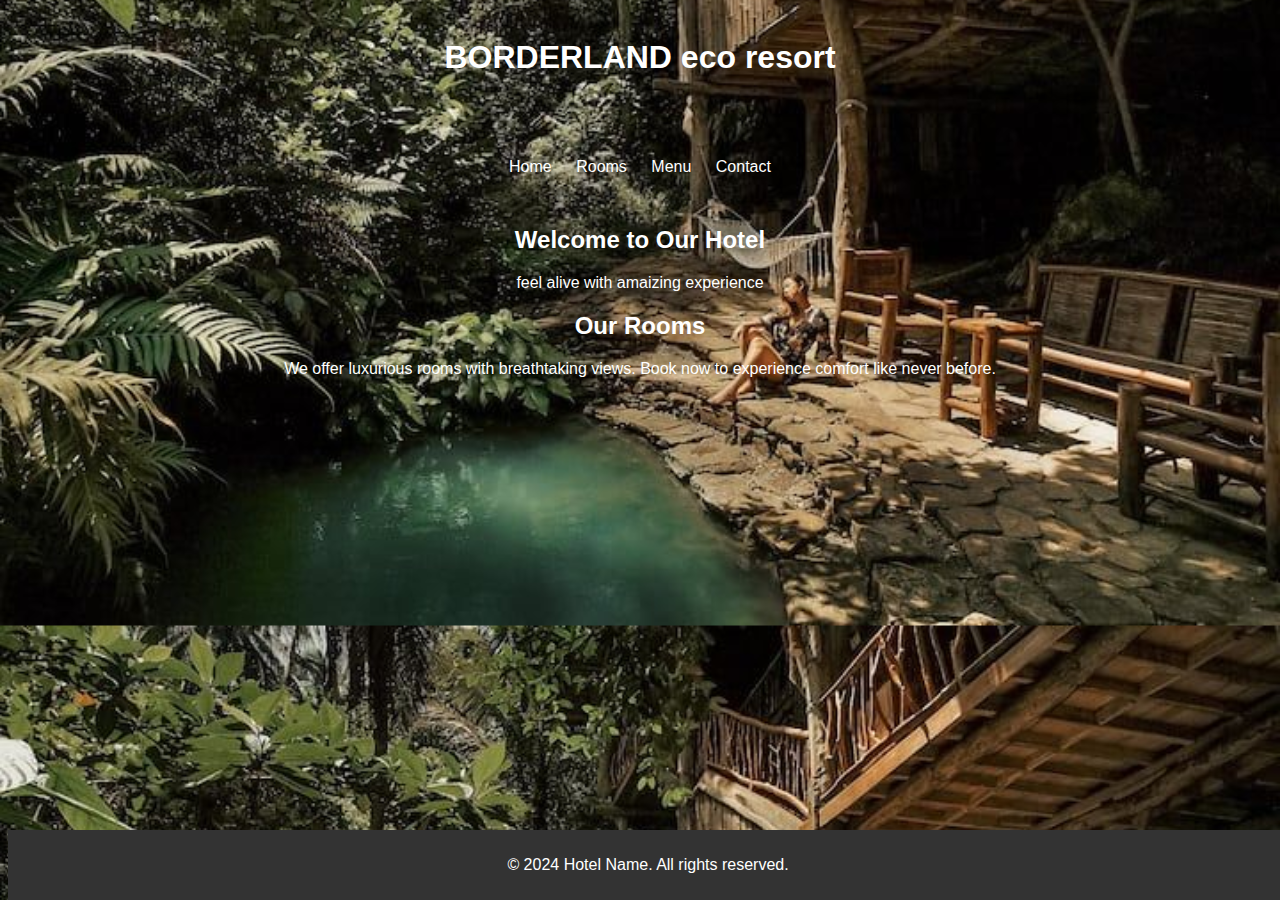
<file: index.html>
<!DOCTYPE html>
<html> 
<head>
    <meta charset="UTF-8">
    <meta name="viewport" content="width=device-width, initial-scale=1.0">
    <title>BORDERLAND</title>
    <style>
     body {
            font-family: sans-serif;
            color:#fff;
            
            background-image: url('bla.jpg') ;
            background-position: center;
            background-size: cover;
            fill-opacity: ('100px');
            
           
        }
        header {
            
            color: #fff;
            padding: 10px 0;
            text-align: center;
        }
        nav {
            
            padding: 10px;
            text-align: center;
            margin: 40px;

        }
        nav a {
            color: #fff;
            text-decoration: none;
            margin: 0 10px;
        }
        nav a:hover {
            color: #f90;
        }
        .container {
            width: 80%;
            margin: 20px auto;
            text-align: center;
        }
        .hotel-img {
            width: 100%;
            max-width: 600px;
            margin-bottom: 20px;
        }
        .info {
            margin-bottom: 20px;
        }
        footer {
            background-color: #333;
            color: #fff;
            padding: 10px 0;
            text-align: center;
            position: fixed;
            bottom: 0;
            width: 100%;
        
        }
        
    </style>

</head>
<body>
    
    <header>
        <h1>BORDERLAND eco resort</h1>
    </header>
    <nav>
        <a href="#">Home</a>
        <a href="reservation.html">Rooms</a>
        <a href="blamenu.html">Menu</a>
        <a href="#">Contact</a>
    </nav>
    <div class="container">
        
        <div class="info">
            <h2>Welcome to Our Hotel</h2>
            <p>feel alive with amaizing experience</p>
        </div>
        <div class="room-info">
            <h2>Our Rooms</h2>
            <p>We offer luxurious rooms with breathtaking views. Book now to experience comfort like never before.</p>
        </div>
    </div>
    <footer>
        <p>&copy; 2024 Hotel Name. All rights reserved.</p>
    </footer><div class="background"></div>
</body>
</html>
</file>
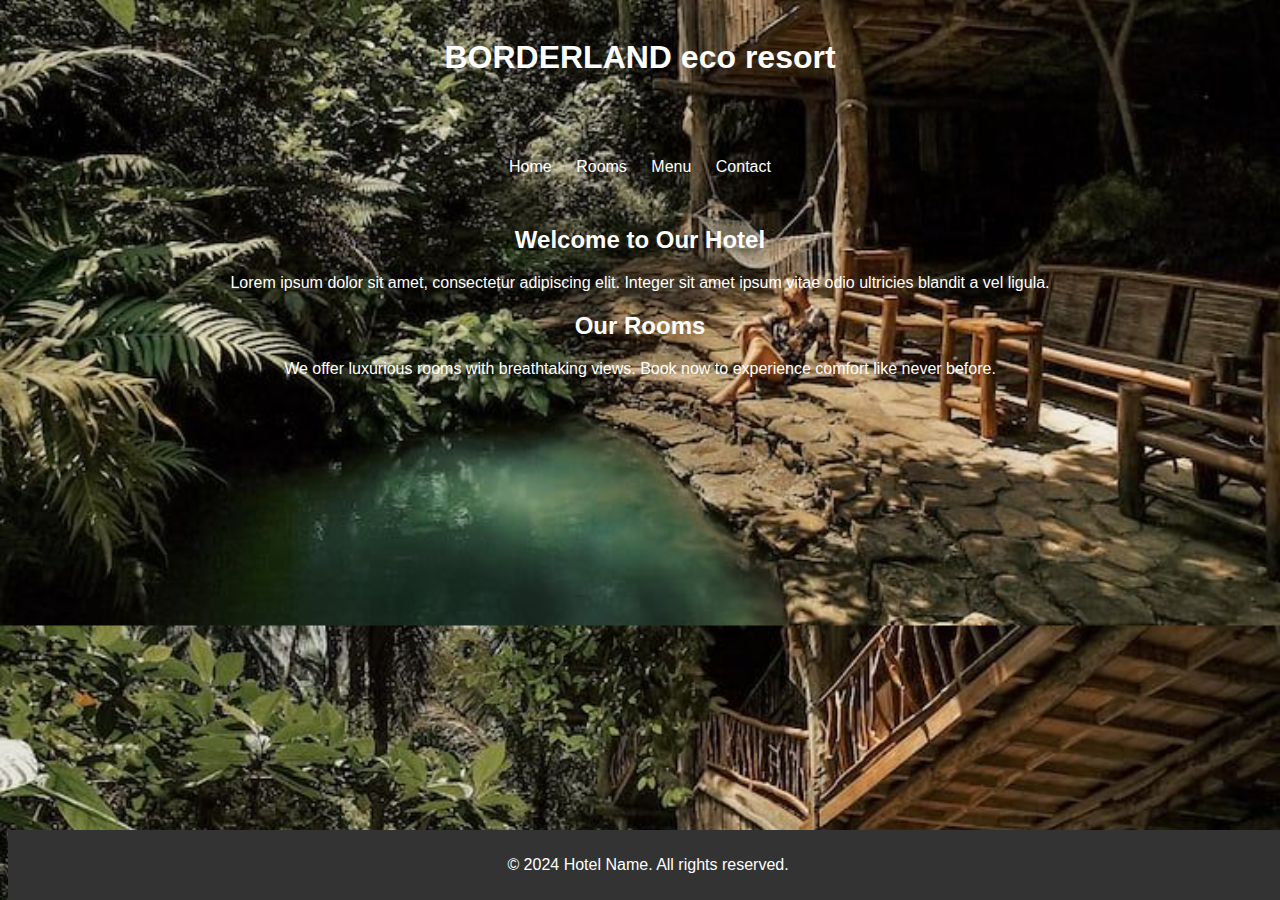
<file: bla.html>
<!DOCTYPE html>
<html> 
<head>
    <meta charset="UTF-8">
    <meta name="viewport" content="width=device-width, initial-scale=1.0">
    <title>BORDERLAND</title>
    <style>
     body {
            font-family: Arial, sans-serif;
            color:#fff;
            
            background-image: url('bla.jpg') ;
            background-position: center;
            background-size: cover;
            fill-opacity: ('100px');
            
           
        }
        header {
            
            color: #fff;
            padding: 10px 0;
            text-align: center;
        }
        nav {
            
            padding: 10px;
            text-align: center;
            margin: 40px;

        }
        nav a {
            color: #fff;
            text-decoration: none;
            margin: 0 10px;
        }
        nav a:hover {
            color: #f90;
        }
        .container {
            width: 80%;
            margin: 20px auto;
            text-align: center;
        }
        .hotel-img {
            width: 100%;
            max-width: 600px;
            margin-bottom: 20px;
        }
        .info {
            margin-bottom: 20px;
        }
        footer {
            background-color: #333;
            color: #fff;
            padding: 10px 0;
            text-align: center;
            position: fixed;
            bottom: 0;
            width: 100%;
        
        }
        
    </style>

</head>
<body>
    
    <header>
        <h1>BORDERLAND eco resort</h1>
    </header>
    <nav>
        <a href="#">Home</a>
        <a href="reservation.html">Rooms</a>
        <a href="blamenu.html">Menu</a>
        <a href="#">Contact</a>
    </nav>
    <div class="container">
        
        <div class="info">
            <h2>Welcome to Our Hotel</h2>
            <p>Lorem ipsum dolor sit amet, consectetur adipiscing elit. Integer sit amet ipsum vitae odio ultricies blandit a vel ligula.</p>
        </div>
        <div class="room-info">
            <h2>Our Rooms</h2>
            <p>We offer luxurious rooms with breathtaking views. Book now to experience comfort like never before.</p>
        </div>
    </div>
    <footer>
        <p>&copy; 2024 Hotel Name. All rights reserved.</p>
    </footer><div class="background"></div>
</body>
</html>
</file>
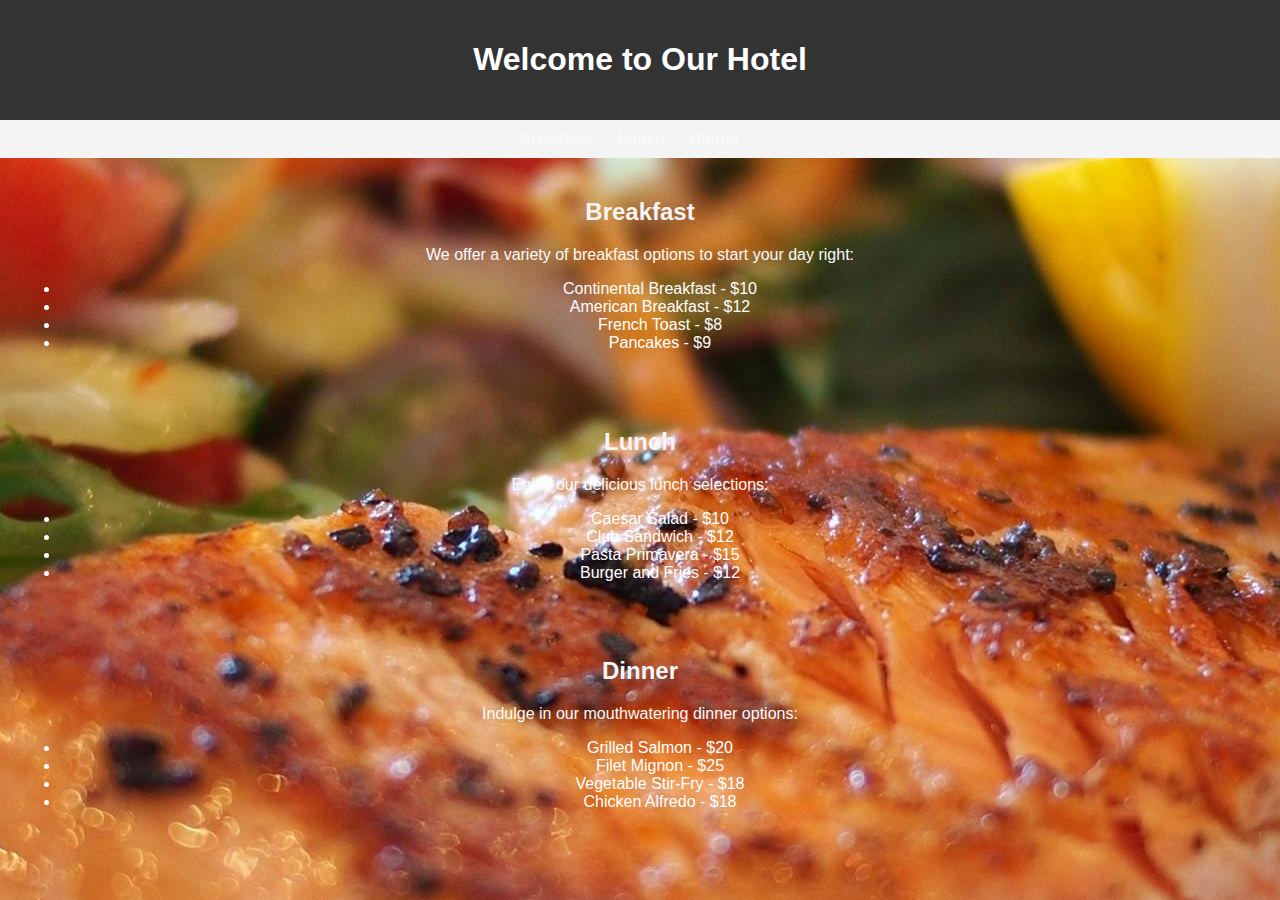
<file: blamenu.html>
<!DOCTYPE html>
<html lang="en">
<head>
    <meta charset="UTF-8">
    <meta name="viewport" content="width=device-width, initial-scale=1.0">
    <title>Hotel Menu</title>
    <style>
        body {
            font-family: Arial, sans-serif;
            margin: 0;
            padding: 0;
            background-image: url(menu.jpg);
            background-position: center;
            background-size: center;
            color: white;
        }
        header {
            background-color: #333;
            color: #fff;
            padding: 20px;
            text-align: center;
        }
        nav {
            background-color: #f4f4f4;
            padding: 10px;
            text-align: center;
        }
        nav ul {
            list-style-type: none;
            margin: 0;
            padding: 0;
        }
        nav ul li {
            display: inline;
            margin-right: 20px;
        }
        nav ul li a {
            text-decoration: none;
            color: #faf9f9;
            font-weight: bold;
        }
        section {
            padding: 20px;
            text-align: center;
        }
        h2 {
            color: #f6f5f5;
        }
        p {
            color: #fcfafa;
        }
    </style>
</head>
<body>

<header>
    <h1>Welcome to Our Hotel</h1>
</header>

<nav>
    <ul>
        <li><a href="#breakfast">Breakfast</a></li>
        <li><a href="#lunch">Lunch</a></li>
        <li><a href="#dinner">Dinner</a></li>
    </ul>
</nav>

<section id="breakfast">
    <h2>Breakfast</h2>
    <p>We offer a variety of breakfast options to start your day right:</p>
    <ul>
        <li>Continental Breakfast - $10</li>
        <li>American Breakfast - $12</li>
        <li>French Toast - $8</li>
        <li>Pancakes - $9</li>
    </ul>
</section>

<section id="lunch">
    <h2>Lunch</h2>
    <p>Enjoy our delicious lunch selections:</p>
    <ul>
        <li>Caesar Salad - $10</li>
        <li>Club Sandwich - $12</li>
        <li>Pasta Primavera - $15</li>
        <li>Burger and Fries - $12</li>
    </ul>
</section>

<section id="dinner">
    <h2>Dinner</h2>
    <p>Indulge in our mouthwatering dinner options:</p>
    <ul>
        <li>Grilled Salmon - $20</li>
        <li>Filet Mignon - $25</li>
        <li>Vegetable Stir-Fry - $18</li>
        <li>Chicken Alfredo - $18</li>
    </ul>
</section>

</body>
</html>
</file>
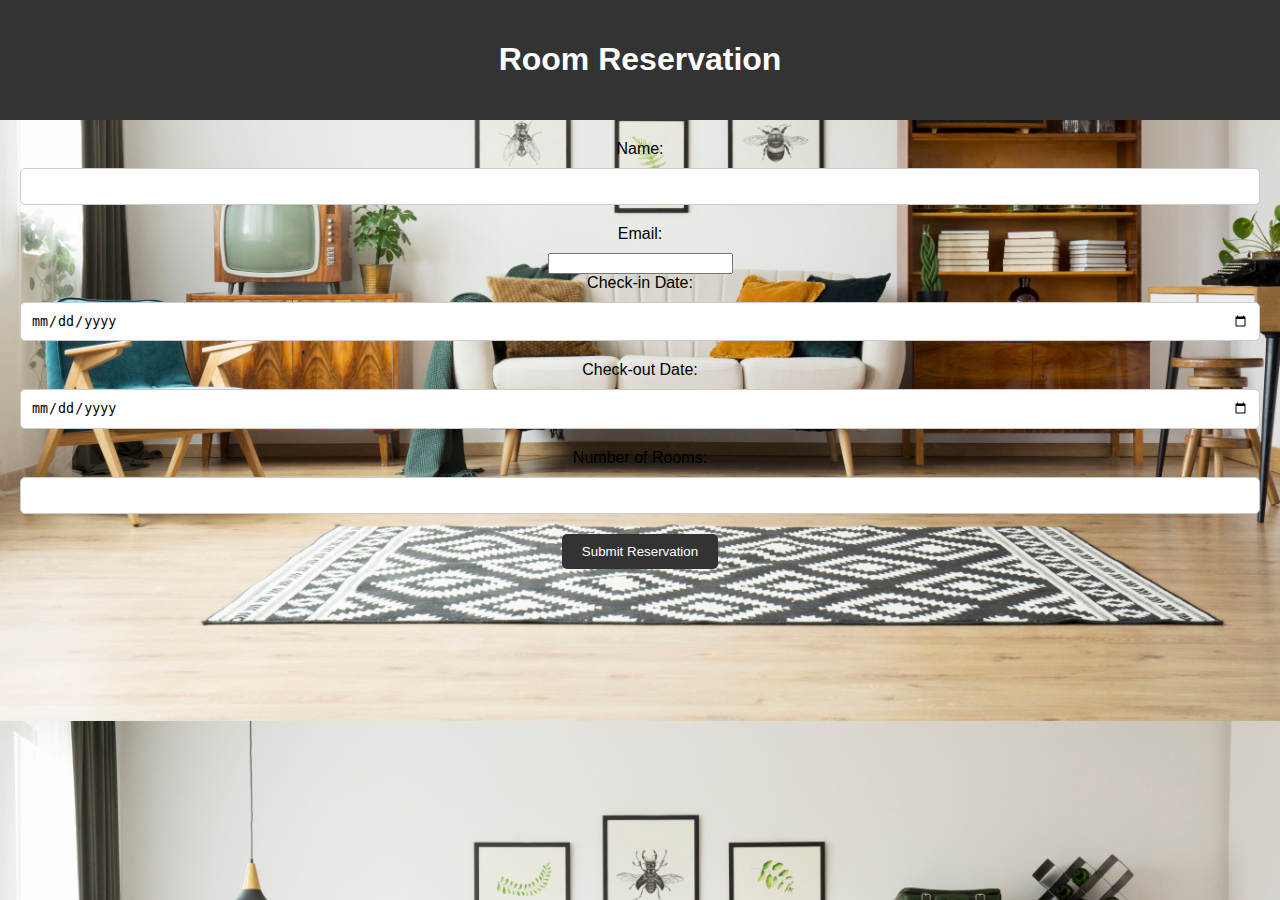
<file: reservation.html>
<!DOCTYPE html>
<html lang="en">
<head>
    <meta charset="UTF-8">
    <meta name="viewport" content="width=device-width, initial-scale=1.0">
    <title>Hotel Room Reservation</title>
    <style>
        body {
            font-family: Arial, sans-serif;
            margin: 0;
            padding: 0;
            background-image: url(rooms.jpg);
            background-position: center;
            background-size: cover;
            color:black;
        }
        header {
            background-color: #333;
            color: #fff;
            padding: 20px;
            text-align: center;
        }
        form {
            padding: 20px;
            text-align: center;
        }
        label {
            display: block;
            margin-bottom: 10px;
        }
        input[type="text"], input[type="date"], input[type="number"] {
            width: 100%;
            padding: 10px;
            margin-bottom: 20px;
            border: 1px solid #ccc;
            border-radius: 5px;
            box-sizing: border-box;
        }
        input[type="submit"] {
            background-color: #333;
            color: #fff;
            border: none;
            padding: 10px 20px;
            border-radius: 5px;
            cursor: pointer;
        }
        input[type="submit"]:hover {
            background-color: #555;
        }
    </style>
</head>
<body>

<header>
    <h1>Room Reservation</h1>
</header>

<form action="reservation_confirmation.html" method="post">
    <label for="name">Name:</label>
    <input type="text" id="name" name="name" required>
    
    <label for="email">Email:</label>
    <input type="email" id="email" name="email" required>

    <label for="checkin">Check-in Date:</label>
    <input type="date" id="checkin" name="checkin" required>
    
    <label for="checkout">Check-out Date:</label>
    <input type="date" id="checkout" name="checkout" required>

    <label for="rooms">Number of Rooms:</label>
    <input type="number" id="rooms" name="rooms" min="1" required>
    
    <input type="submit" value="Submit Reservation">
</form>

</body>
</html>
</file>
